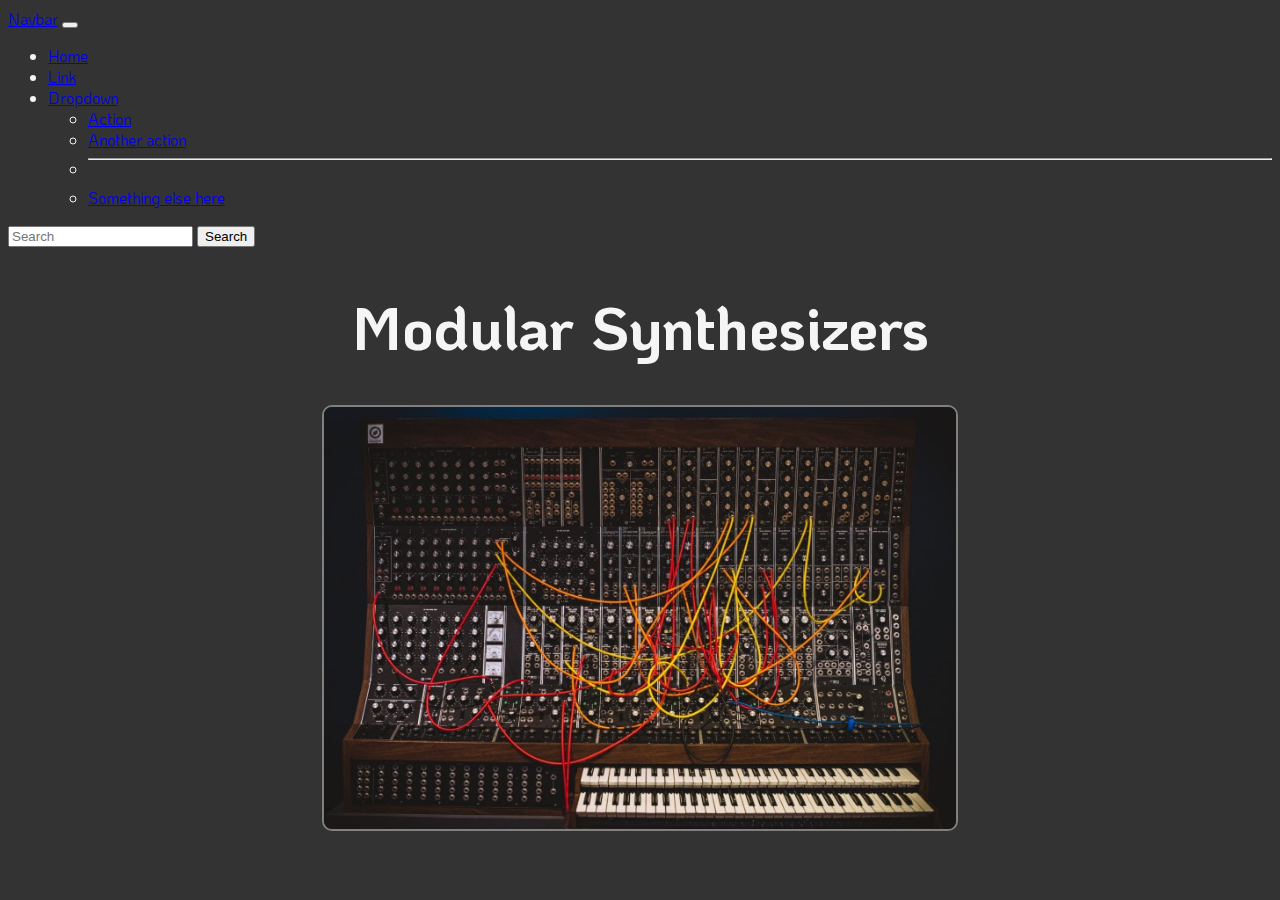
<file: index.html>
<!doctype html>
<html lang="en">
<head>
    <meta charset="UTF-8">
    <meta name="viewport"
          content="width=device-width, user-scalable=no, initial-scale=1.0, maximum-scale=1.0, minimum-scale=1.0">
    <meta http-equiv="X-UA-Compatible" content="ie=edge">
    <title>Modular Synthesizers</title>
    <link href="https://cdn.jsdelivr.net/npm/bootstrap@5.0.1/dist/css/bootstrap.min.css" rel="stylesheet"
          integrity="sha384-+0n0xVW2eSR5OomGNYDnhzAbDsOXxcvSN1TPprVMTNDbiYZCxYbOOl7+AMvyTG2x" crossorigin="anonymous">
    <link rel="preconnect" href="https://fonts.gstatic.com">
    <link href="https://fonts.googleapis.com/css2?family=KoHo&display=swap" rel="stylesheet">
    <link href="css/style.css" rel="stylesheet"/>
</head>
<body>
<nav class="navbar navbar-expand-lg navbar-light bg-light">
    <div class="container-fluid">
        <a class="navbar-brand" href="#">Navbar</a>
        <button class="navbar-toggler" type="button" data-bs-toggle="collapse" data-bs-target="#navbarSupportedContent" aria-controls="navbarSupportedContent" aria-expanded="false" aria-label="Toggle navigation">
            <span class="navbar-toggler-icon"></span>
        </button>
        <div class="collapse navbar-collapse" id="navbarSupportedContent">
            <ul class="navbar-nav me-auto mb-2 mb-lg-0">
                <li class="nav-item">
                    <a class="nav-link active" aria-current="page" href="#">Home</a>
                </li>
                <li class="nav-item">
                    <a class="nav-link" href="#">Link</a>
                </li>
                <li class="nav-item dropdown">
                    <a class="nav-link dropdown-toggle" href="#" id="navbarDropdown" role="button" data-bs-toggle="dropdown" aria-expanded="false">
                        Dropdown
                    </a>
                    <ul class="dropdown-menu" aria-labelledby="navbarDropdown">
                        <li><a class="dropdown-item" href="#">Action</a></li>
                        <li><a class="dropdown-item" href="#">Another action</a></li>
                        <li><hr class="dropdown-divider"></li>
                        <li><a class="dropdown-item" href="#">Something else here</a></li>
                    </ul>
                </li>
            </ul>
            <form class="d-flex">
                <input class="form-control me-2" type="search" placeholder="Search" aria-label="Search">
                <button class="btn btn-outline-success" type="submit">Search</button>
            </form>
        </div>
    </div>
</nav>
<main class="container">
    <h1 class="title-font">Modular Synthesizers</h1>
    <img src="img/ryunosuke-kikuno-aVOACNd1cc0-unsplash%20(Small).jpg" alt="large vintage modular synth"
         class="image center"/>
</main>
<script src="https://cdn.jsdelivr.net/npm/bootstrap@5.0.1/dist/js/bootstrap.bundle.min.js"
        integrity="sha384-gtEjrD/SeCtmISkJkNUaaKMoLD0//ElJ19smozuHV6z3Iehds+3Ulb9Bn9Plx0x4"
        crossorigin="anonymous"></script>
</body>
</html>
</file>
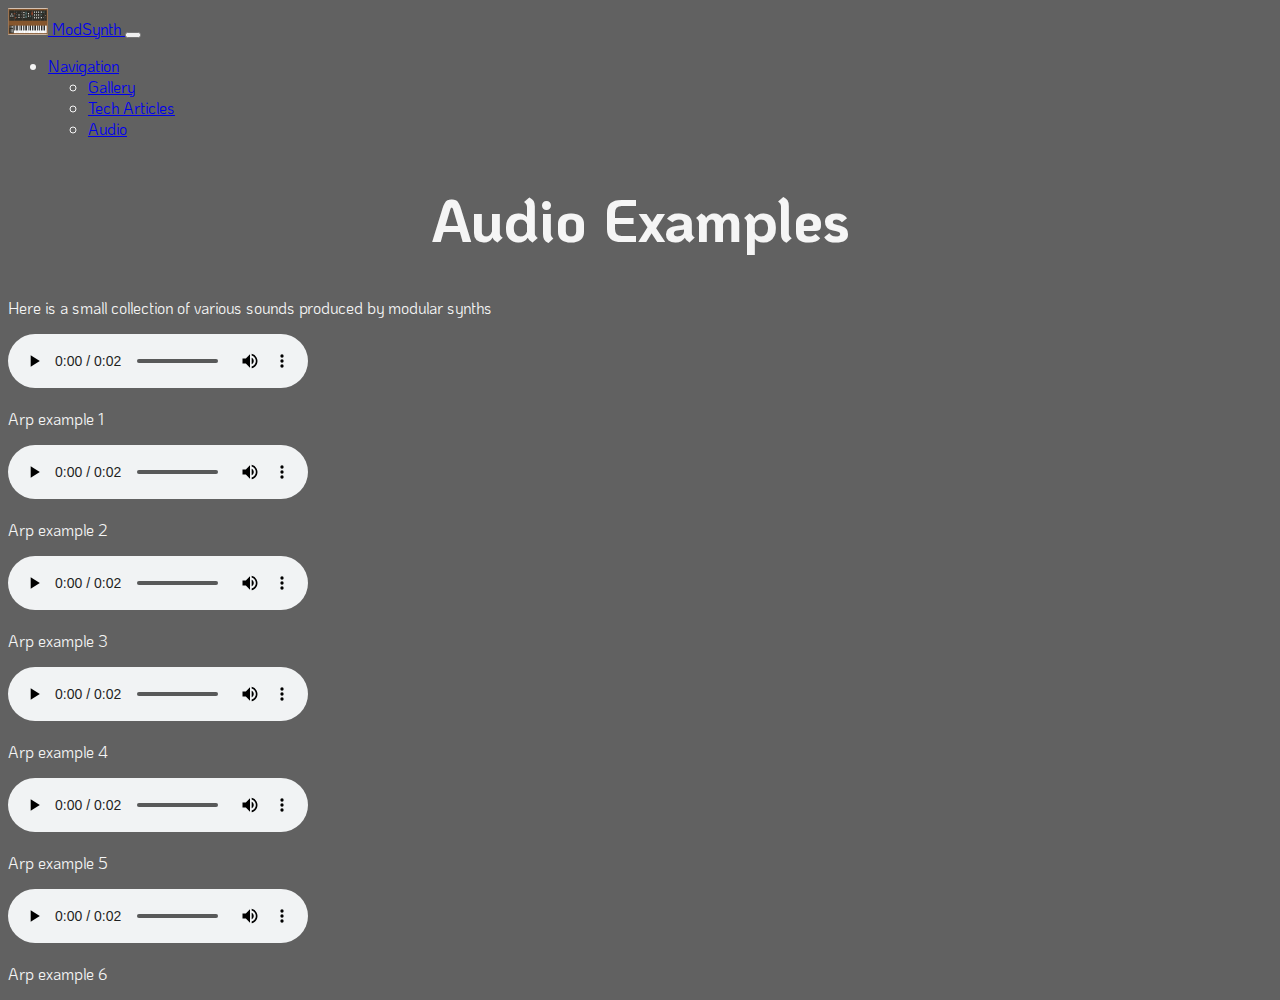
<file: audio.html>
<!DOCTYPE html>
<html lang="en">
<head>
    <meta charset="UTF-8">
    <title>ModSynth</title>
    <link href="https://cdn.jsdelivr.net/npm/bootstrap@5.0.1/dist/css/bootstrap.min.css" rel="stylesheet"
          integrity="sha384-+0n0xVW2eSR5OomGNYDnhzAbDsOXxcvSN1TPprVMTNDbiYZCxYbOOl7+AMvyTG2x" crossorigin="anonymous">
    <link rel="preconnect" href="https://fonts.gstatic.com">
    <link href="https://fonts.googleapis.com/css2?family=KoHo&display=swap" rel="stylesheet">
    <link href="css/style.css" rel="stylesheet"/>
    <style>
        body {
            font-family: 'KoHo', sans-serif;
            color: whitesmoke;
            background-color: rgba(0, 0, 0, 0.62);
        }
    </style>
</head>
<body>
<nav class="navbar navbar-expand-lg navbar-dark bg-dark">
    <div class="container-fluid">
        <a class="navbar-brand" href="index.html">
            <img src="img/synth-logo (Icon).png" alt="" width="40" height="27"/>
            ModSynth
        </a>
        <button class="navbar-toggler" type="button" data-bs-toggle="collapse" data-bs-target="#navbarSupportedContent"
                aria-controls="navbarSupportedContent" aria-expanded="false" aria-label="Toggle navigation">
            <span class="navbar-toggler-icon"></span>
        </button>
        <div class="collapse navbar-collapse" id="navbarSupportedContent">
            <ul class="navbar-nav me-auto mb-2 mb-lg-0">
                <li class="nav-item dropdown">
                    <a class="nav-link dropdown-toggle" href="#" id="navbarDropdown" role="button"
                       data-bs-toggle="dropdown" aria-expanded="false">
                        Navigation
                    </a>
                    <ul class="dropdown-menu" aria-labelledby="navbarDropdown">
                        <li><a class="dropdown-item" href="gallery.html">Gallery</a></li>
                        <li><a class="dropdown-item" href="tech.html">Tech Articles</a></li>
                        <li><a class="dropdown-item" href="audio.html">Audio</a></li>
                    </ul>
                </li>
            </ul>
        </div>
    </div>
</nav>
<main class="container">
    <h1 class="title-font">Audio Examples</h1>
    <p>Here is a small collection of various sounds produced by modular synths</p>
    <div class="row">
        <div class="col">
            <audio src="audio/Arp%20A%20Line%2001.wav" controls></audio>
            <p class="center-text">Arp example 1</p>
        </div>
        <div class="col">
            <audio src="audio/Arp%20A%20Line%2002.wav" controls></audio>
            <p class="center-text">Arp example 2</p>
        </div>
        <div class="col">
            <audio src="audio/Arp%20A%20Line%2003.wav" controls></audio>
            <p class="center-text">Arp example 3</p>
        </div>
    </div>
    <div class="row">
        <div class="col">
            <audio src="audio/Arp%20B%20Line%2001.wav" controls></audio>
            <p class="center-text">Arp example 4</p>
        </div>
        <div class="col">
            <audio src="audio/Arp%20B%20Line%2002.wav" controls></audio>
            <p class="center-text">Arp example 5</p>
        </div>
        <div class="col">
            <audio src="audio/Arp%20B%20Line%2003.wav" controls></audio>
            <p class="center-text">Arp example 6</p>
        </div>
    </div>
</main>
<script src="https://cdn.jsdelivr.net/npm/bootstrap@5.0.1/dist/js/bootstrap.bundle.min.js"
        integrity="sha384-gtEjrD/SeCtmISkJkNUaaKMoLD0//ElJ19smozuHV6z3Iehds+3Ulb9Bn9Plx0x4"
        crossorigin="anonymous"></script>
</body>
</file>
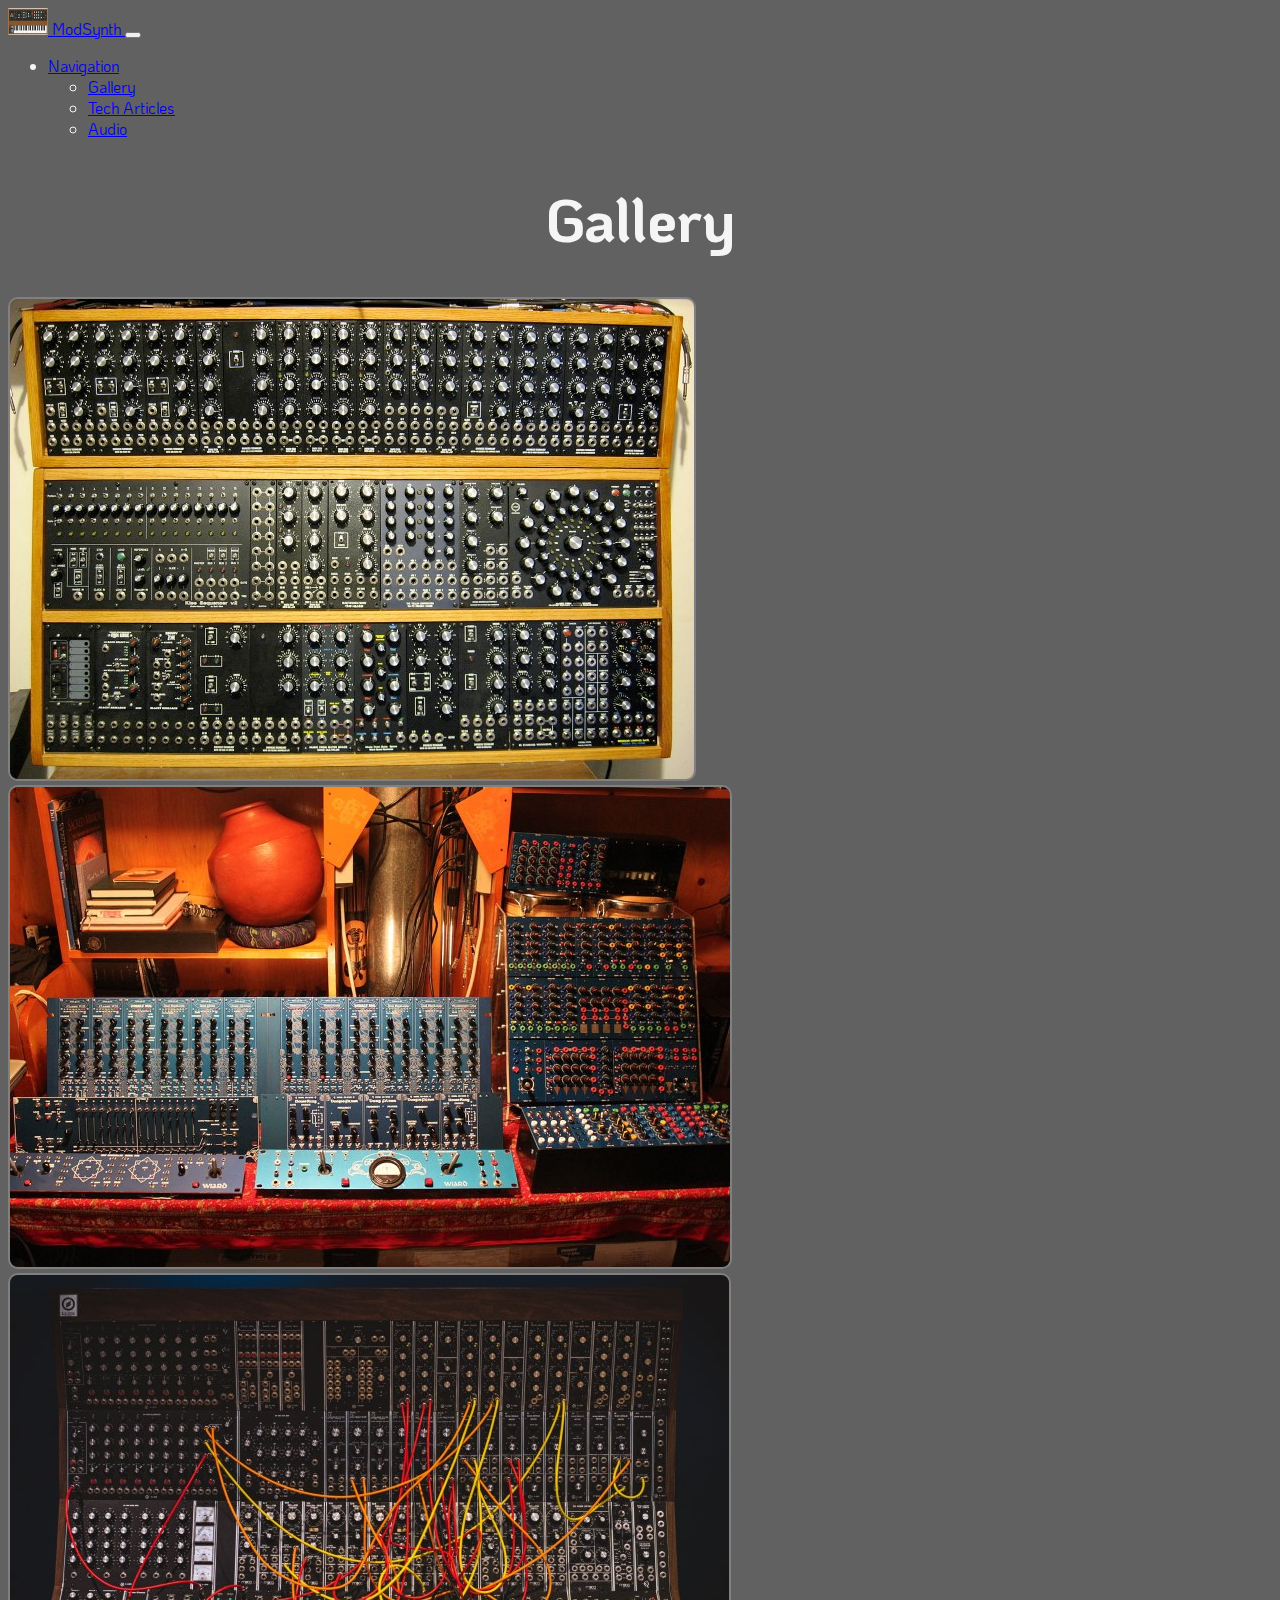
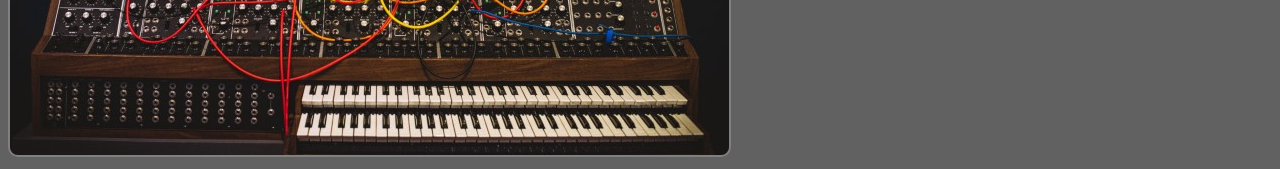
<file: gallery.html>
<!doctype html>
<html lang="en">
<head>
    <meta charset="UTF-8">
    <meta name="viewport"
          content="width=device-width, user-scalable=no, initial-scale=1.0, maximum-scale=1.0, minimum-scale=1.0">
    <meta http-equiv="X-UA-Compatible" content="ie=edge">
    <title>ModSynth</title>
    <link href="https://cdn.jsdelivr.net/npm/bootstrap@5.0.1/dist/css/bootstrap.min.css" rel="stylesheet"
          integrity="sha384-+0n0xVW2eSR5OomGNYDnhzAbDsOXxcvSN1TPprVMTNDbiYZCxYbOOl7+AMvyTG2x" crossorigin="anonymous">
    <link rel="preconnect" href="https://fonts.gstatic.com">
    <link href="https://fonts.googleapis.com/css2?family=KoHo&display=swap" rel="stylesheet">
    <link href="css/style.css" rel="stylesheet"/>
    <style>
        body {
            font-family: 'KoHo', sans-serif;
            color: whitesmoke;
            background-color: rgba(0, 0, 0, 0.62);
        }
    </style>
</head>
<body>
<nav class="navbar navbar-expand-lg navbar-dark bg-dark">
    <div class="container-fluid">
        <a class="navbar-brand" href="index.html">
            <img src="img/synth-logo (Icon).png" alt="" width="40" height="27"/>
            ModSynth
        </a>
        <button class="navbar-toggler" type="button" data-bs-toggle="collapse" data-bs-target="#navbarSupportedContent"
                aria-controls="navbarSupportedContent" aria-expanded="false" aria-label="Toggle navigation">
            <span class="navbar-toggler-icon"></span>
        </button>
        <div class="collapse navbar-collapse" id="navbarSupportedContent">
            <ul class="navbar-nav me-auto mb-2 mb-lg-0">
                <li class="nav-item dropdown">
                    <a class="nav-link dropdown-toggle" href="#" id="navbarDropdown" role="button"
                       data-bs-toggle="dropdown" aria-expanded="false">
                        Navigation
                    </a>
                    <ul class="dropdown-menu" aria-labelledby="navbarDropdown">
                        <li><a class="dropdown-item" href="gallery.html">Gallery</a></li>
                        <li><a class="dropdown-item" href="tech.html">Tech Articles</a></li>
                        <li><a class="dropdown-item" href="audio.html">Audio</a></li>
                    </ul>
                </li>
            </ul>
        </div>
    </div>
</nav>
<main class="container" id="image-container">
    <h1 class="title-font">Gallery</h1>
    <div class="row">
        <div class="col">
            <img src="img/Analog_Test_Array_modular_synth_by_sduck409 (Small).jpg" alt="Moog synth" class="img-fluid image">
        </div>
        <div class="col">
            <img src="img/Wiard_modular_synthesizers,_Muff_Wiggler's_studio (Small).jpg" alt="Wiard synth"
                 class="img-fluid image"/>
        </div>
        <div class="col">
            <img src="img/ryunosuke-kikuno-aVOACNd1cc0-unsplash%20(Small).jpg" alt="vintage synth"
                 class="img-fluid image"/>
        </div>
    </div>
    <div class="row">

    </div>
</main>
<script src="https://cdn.jsdelivr.net/npm/bootstrap@5.0.1/dist/js/bootstrap.bundle.min.js"
        integrity="sha384-gtEjrD/SeCtmISkJkNUaaKMoLD0//ElJ19smozuHV6z3Iehds+3Ulb9Bn9Plx0x4"
        crossorigin="anonymous"></script>
</body>
</html>
</file>
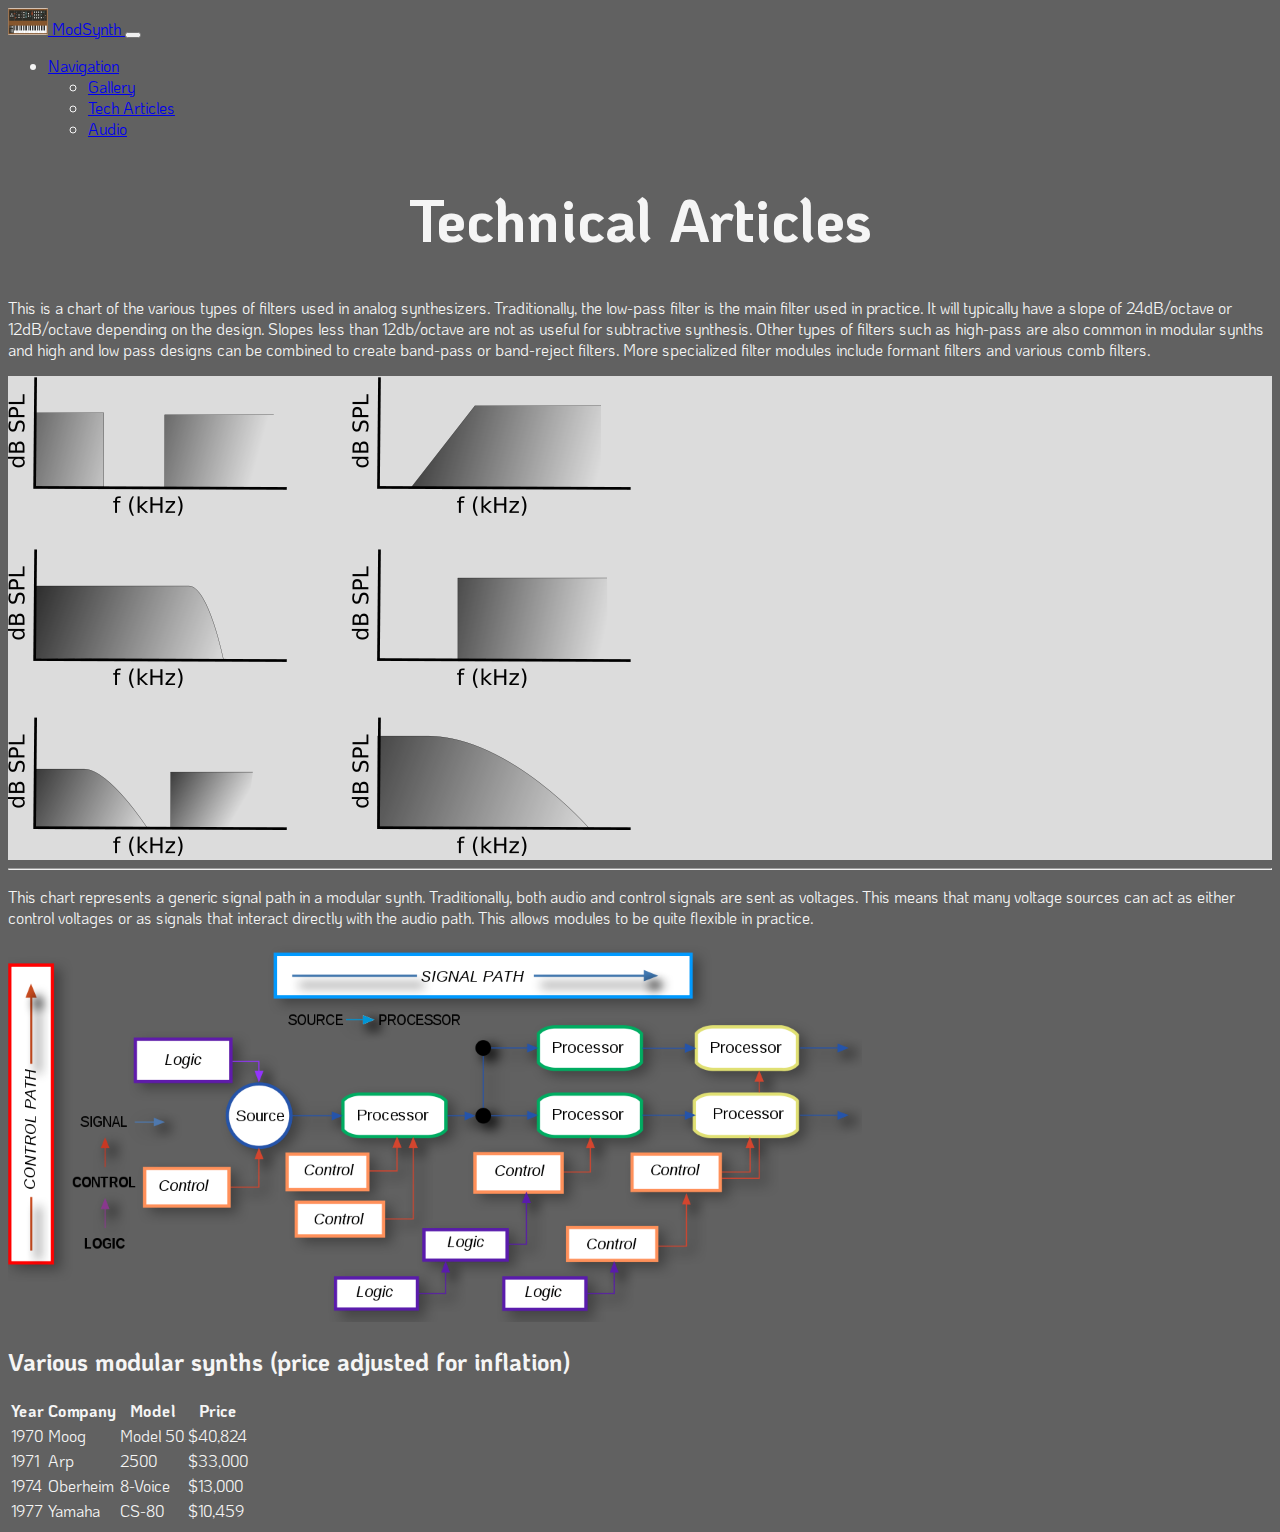
<file: tech.html>
<!DOCTYPE html>
<html lang="en">
<head>
    <meta charset="UTF-8">
    <title>ModSynth</title>
    <link href="https://cdn.jsdelivr.net/npm/bootstrap@5.0.1/dist/css/bootstrap.min.css" rel="stylesheet"
          integrity="sha384-+0n0xVW2eSR5OomGNYDnhzAbDsOXxcvSN1TPprVMTNDbiYZCxYbOOl7+AMvyTG2x" crossorigin="anonymous">
    <link rel="preconnect" href="https://fonts.gstatic.com">
    <link href="https://fonts.googleapis.com/css2?family=KoHo&display=swap" rel="stylesheet">
    <link href="css/style.css" rel="stylesheet"/>
    <style>
        body {
            font-family: 'KoHo', sans-serif;
            color: whitesmoke;
            background-color: rgba(0, 0, 0, 0.62);
        }
    </style>
</head>
<body>
<nav class="navbar navbar-expand-lg navbar-dark bg-dark">
    <div class="container-fluid">
        <a class="navbar-brand" href="index.html">
            <img src="img/synth-logo (Icon).png" alt="" width="40" height="27"/>
            ModSynth
        </a>
        <button class="navbar-toggler" type="button" data-bs-toggle="collapse" data-bs-target="#navbarSupportedContent"
                aria-controls="navbarSupportedContent" aria-expanded="false" aria-label="Toggle navigation">
            <span class="navbar-toggler-icon"></span>
        </button>
        <div class="collapse navbar-collapse" id="navbarSupportedContent">
            <ul class="navbar-nav me-auto mb-2 mb-lg-0">
                <li class="nav-item dropdown">
                    <a class="nav-link dropdown-toggle" href="#" id="navbarDropdown" role="button"
                       data-bs-toggle="dropdown" aria-expanded="false">
                        Navigation
                    </a>
                    <ul class="dropdown-menu" aria-labelledby="navbarDropdown">
                        <li><a class="dropdown-item" href="gallery.html">Gallery</a></li>
                        <li><a class="dropdown-item" href="tech.html">Tech Articles</a></li>
                        <li><a class="dropdown-item" href="audio.html">Audio</a></li>
                    </ul>
                </li>
            </ul>
        </div>
    </div>
</nav>
<main class="container">
    <h1 class="title-font">Technical Articles</h1>
    <div class="row">
        <div class="col">
            <p>This is a chart of the various types of filters used in analog synthesizers. Traditionally,
            the low-pass filter is the main filter used in practice. It will typically have a slope of 24dB/octave or
            12dB/octave depending on the design. Slopes less than 12db/octave are not as useful for subtractive
            synthesis. Other types of filters such as high-pass are also common in modular synths and high and low
            pass designs can be combined to create band-pass or band-reject filters. More specialized filter
            modules include formant filters and various comb filters.</p>
        </div>
        <div class="col" style="background-color: gainsboro">
            <img src="img/624px-Acoustic_filters.svg.png" alt="diagrams of filter types" class="img-fluid"/>
        </div>
    </div>
    <hr/>
    <div class="row">
        <div class="col">
            <p>This chart represents a generic signal path in a modular synth. Traditionally, both audio and control signals
            are sent as voltages. This means that many voltage sources can act as either control voltages or
            as signals that interact directly with the audio path. This allows modules to be quite flexible in
            practice.</p>
        </div>
        <div class="col">
            <img src="img/1200px-Modular_synthesizer_functions.svg%20(Small).png" alt="chart of synth functions" class="img-fluid"/>
        </div>
    </div>
    <div class="row">
        <h2>Various modular synths (price adjusted for inflation)</h2>
        <table class="table table-light">
            <tr>
                <th>Year</th>
                <th>Company</th>
                <th>Model</th>
                <th>Price</th>
            </tr>
            <tr>
                <td>1970</td>
                <td>Moog</td>
                <td>Model 50</td>
                <td>$40,824</td>
            </tr>
            <tr>
                <td>1971</td>
                <td>Arp</td>
                <td>2500</td>
                <td>$33,000</td>
            </tr>
            <tr>
                <td>1974</td>
                <td>Oberheim</td>
                <td>8-Voice</td>
                <td>$13,000</td>
            </tr>
            <tr>
                <td>1977</td>
                <td>Yamaha</td>
                <td>CS-80</td>
                <td>$10,459</td>
            </tr>



        </table>
    </div>

</main>
<script src="https://cdn.jsdelivr.net/npm/bootstrap@5.0.1/dist/js/bootstrap.bundle.min.js"
        integrity="sha384-gtEjrD/SeCtmISkJkNUaaKMoLD0//ElJ19smozuHV6z3Iehds+3Ulb9Bn9Plx0x4"
        crossorigin="anonymous"></script>
</body>
</file>
<file: css/style.css>
body {
    font-family: 'KoHo', sans-serif;
    color: whitesmoke;
    background-color: rgba(0, 0, 0, 0.8);
}

.title-font {
    text-align: center;
    font-size: 60px;
}

.image {
    border: solid 2px gray;
    border-radius: 10px;
}

.center {
    display: block;
    margin: auto;
    width: 50%;
}
</file>
